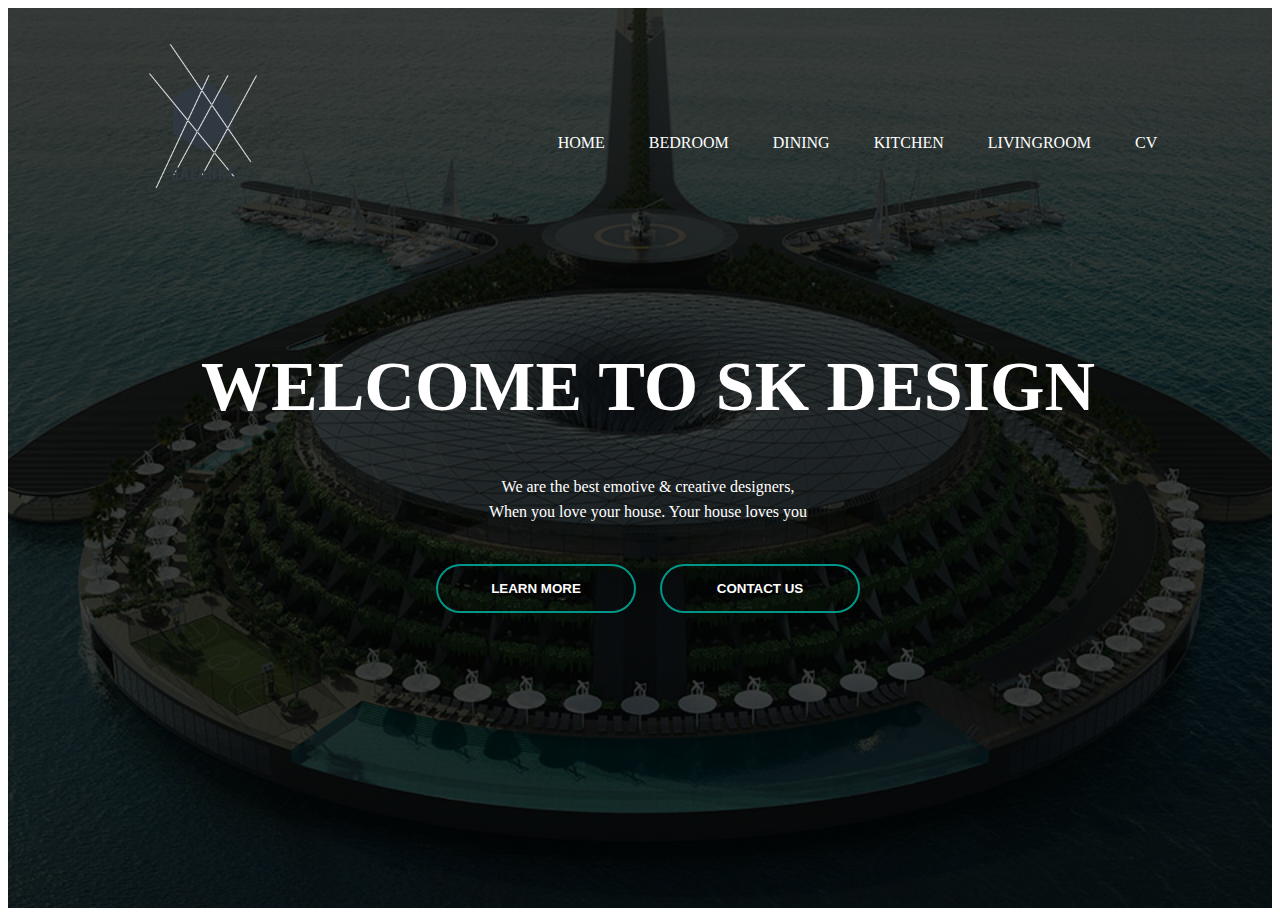
<file: index.html>
<!DOCTYPE html>
<html>
<head>
	<title>index</title>
	<link rel="stylesheet" type="text/css" href="style.css">
</head>
<body>
	<div class="banner">
		<div class="navbar">
			<img src="favicon.png" class="logo">
			<ul>
				<li><a href="index.html">Home</a></li>
				<li><a href="Bedroom/Bedroom.html">Bedroom</a></li>
				<li><a href="Dining/Dining.html">Dining</a></li>
				<li><a href="Kitchen/Kitchen.html">Kitchen</a></li>
				<li><a href="livingroom/livingroom.html">Livingroom</a></li>
				<li><a href="cv/cv.html">CV</a></li>
			</ul>
		</div>
	<div class="content">
			<h1>WELCOME TO SK DESIGN</h1>
			<p>We are the best emotive & creative designers,
				<br>When you love your house. Your house loves you</p>
			<div>
				<button type="button" onclick="location.href='learn more/learnmore.html'"><span></span>LEARN MORE</button>
				<button type="button" onclick="location.href='contact/contact.html'"><span></span>CONTACT US</button>
			</div>
	</div>


</html>
</file>
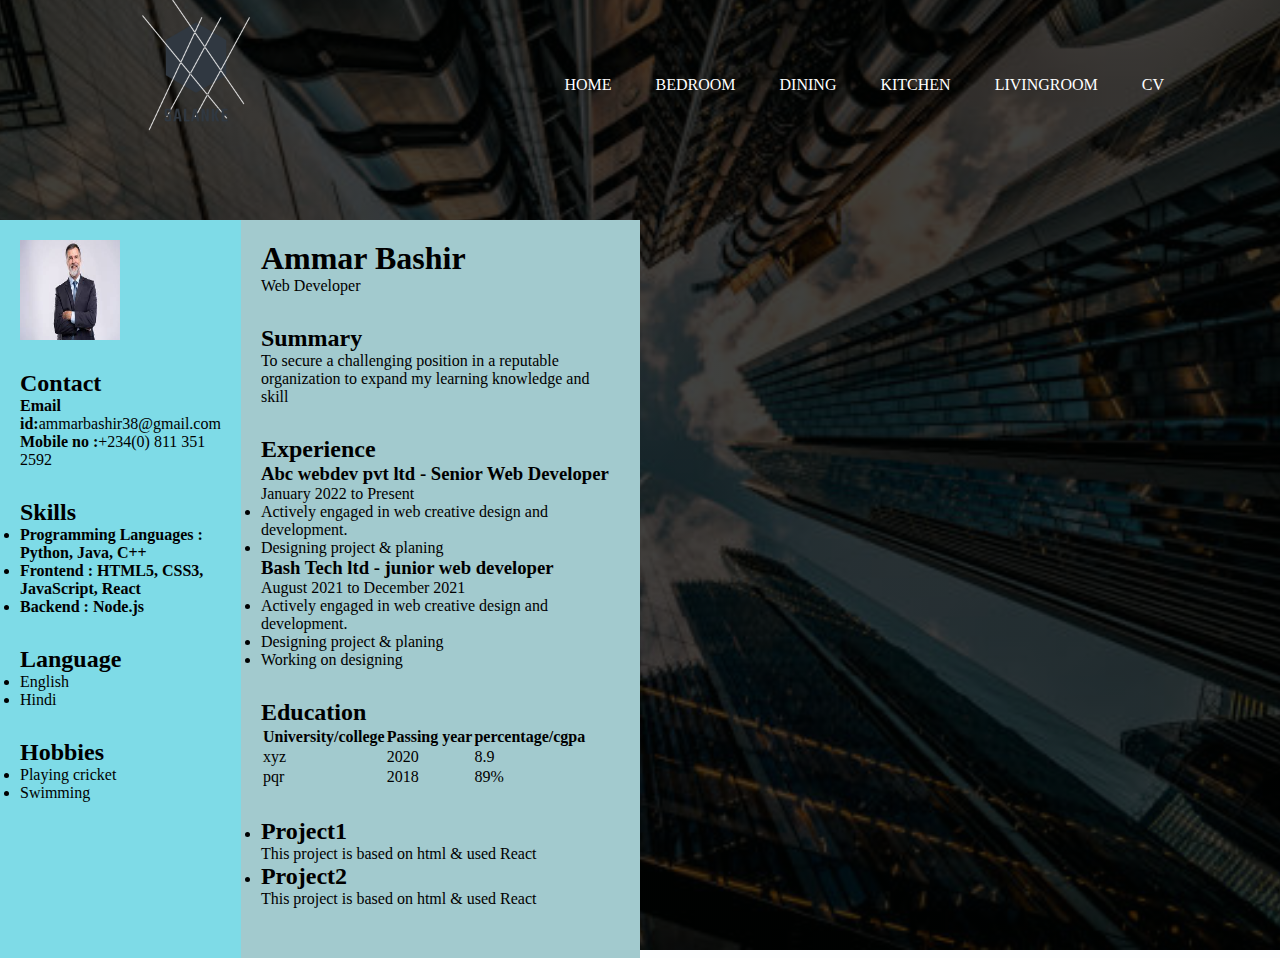
<file: cv/cv.html>
<!doctype.html>

 <html lang="eng">

 <head>
     <meta charset="UTF-8">
	 <meta http-equiv="X-UA-Compatible" content="IE=edge">
	 <meta name="viewport"
	       content="width=device-width, initial-scale=1.0">	
		   <link rel="stylesheet" href="cv.css">
</head>
 
<body>
    <div class="banner">
                <div class="navbar">
            <img src="favicon.png" class="logo">
            <ul>
                <li><a href="../index.html">Home</a></li>
                <li><a href="../bedroom/Bedroom.html">Bedroom</a></li>
                <li><a href="../dining/Dining.html">Dining</a></li>
                <li><a href="../Kitchen/Kitchen.html">Kitchen</a></li>
                <li><a href="../livingroom/livingroom.html">Livingroom</a></li>
                <li><a href="cv.html">CV</a></li>
                
            </ul>

        </div>
    <div class="full">
        <div class="left">
            <div class="image">
                <img src="Resume.jpg"

                     alt=""
                     style="width:100px;height:100px;">
            </div>
            <div class="Contact">
                <h2>Contact</h2>
                 
 
<p><b>Email id:</b>ammarbashir38@gmail.com</p>
 
 
 
                 
 
<p><b>Mobile no :</b>+234(0) 811 351 2592</p>
 
 
            </div>
            <div class="Skills">
                <h2>Skills</h2>
                <ul>
                    <li><b>Programming Languages :
                      Python, Java, C++</b></li>
                    <li><b>Frontend : HTML5, CSS3,
                      JavaScript, React</b></li>
                    <li><b>Backend : Node.js</b></li>
                </ul>
            </div>
            <div class="Language">
                <h2>Language</h2>
                <ul>
                    <li>English</li>
                    <li>Hindi</li>
                </ul>
            </div>
            <div class="Hobbies">
                <h2>Hobbies</h2>
                <ul>
                    <li>Playing cricket</li>
                    <li>Swimming</li>
                </ul>
            </div>
        </div>
        <div class="right">
            <div class="name">
                <h1>Ammar Bashir </h1>
            </div>
            <div class="title">
                 
 
<p>Web Developer</p>
 
 
 
            </div>
            <div class="Summary">
                <h2>Summary</h2>
                 
 
<p>To secure a challenging position in a reputable organization to expand my learning knowledge and skill</p>
 
            </div>
            <div class="Experience">
                <h2>Experience</h2>
                <h3>Abc webdev pvt ltd - Senior Web Developer</h3>
                 
 
<p>January 2022 to Present</p>
 
 
 
                <ul>
                    <li>Actively engaged in web creative
                      design and development.</li>
                    <li>Designing project & planing</li>
                </ul>
                <h3>Bash Tech ltd - junior web developer</h3>
                 
 
<p>August 2021 to December 2021</p>
 
 
 
                <ul>
                    <li>Actively engaged in web creative
                      design and development.</li>
                    <li>Designing project & planing</li>
                    <li>Working on designing</li>
                </ul>
            </div>
            <div class="Education">
                <h2>Education</h2>
                <table>
                    <tr>
                        <th>University/college  </th>
                        <th>Passing year  </th>
                        <th>percentage/cgpa</th>
                    </tr>
                    <tr>
                        <td>xyz</td>
                        <td>2020</td>
                        <td>8.9</td>
                    </tr>
                    <tr>
                        <td>pqr</td>
                        <td>2018</td>
                        <td>89%</td>
                    </tr>
                </table>
            </div>
            <div class="project">
                <ul>
                    <li>
                        <h2>Project1</h2>
                         
 
<p>This project is based on html
                          & used React</p>
 
 
 
                    </li>
                    <li>
                        <h2>Project2</h2>
                         
 
<p>This project is based on html
                          & used React</p>
 
 
 
                    </li>
                </ul>
            </div>
        </div>
    </div>
</body>
 
</html>
</file>
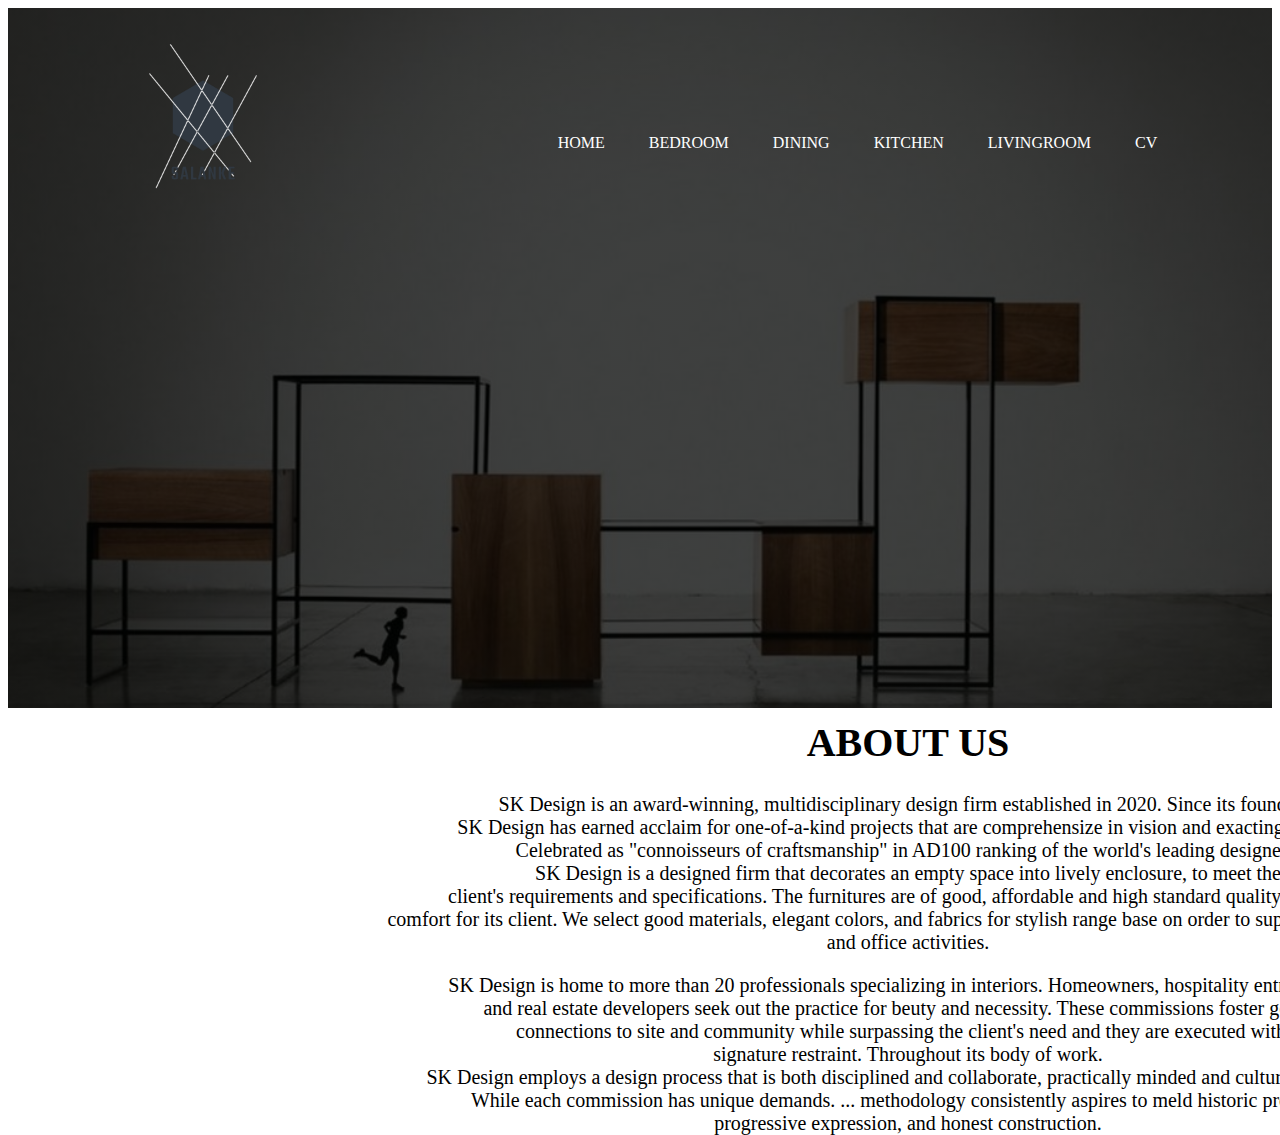
<file: learn more/learnmore.html>
<!DOCTYPE html>
<html>
<head>
	<title>index</title>
	<link rel="stylesheet" type="text/css" href="style.css">
</head>
<body>
	<div class="banner">
		<div class="navbar">
			<img src="favicon.png" class="logo">
			<ul>
				<li><a href="../my project/index.html">Home</a></li>
				<li><a href="../Bedroom/Bedroom.html">Bedroom</a></li>
				<li><a href="../Dining/Dining.html">Dining</a></li>
				<li><a href="../Kitchen/Kitchen.html">Kitchen</a></li>
				<li><a href="../livingroom/livingroom.html">Livingroom</a></li>
				<li><a href="../cv/cv.html">CV</a></li>
			</ul>
		</div>
		<br><br><br><br><br><br><br><br><br><br><br><br><br><br><br><br><br><br><br><br><br><br><br>
	<div class="bottom">
		<h1>ABOUT US</h1>
		<p>SK Design is an award-winning, multidisciplinary design firm established in 2020. Since its founding, <br>SK Design has earned acclaim for one-of-a-kind projects that are comprehensize in vision and exacting in detail. <br>Celebrated as "connoisseurs of craftsmanship" in AD100 ranking of the world's leading designers.<br>SK Design is a designed firm that decorates an empty space into lively enclosure, to meet the <br>client's requirements and specifications. The furnitures are of good, affordable and high standard quality to provide <br>comfort for its client. We select good materials, elegant colors, and fabrics for stylish range base on order to support various home <br>and office activities.
		</p>
		<p> SK Design is home to more than 20 professionals specializing in interiors. Homeowners, hospitality entrepreneurs, <br>and real estate developers seek out the practice for beuty
			and necessity. These commissions foster genuine<br> connections to site and community while surpassing the client's need and they are executed with a<br> signature restraint. Throughout its body of work. <br>SK Design employs a design process that is both disciplined and collaborate, practically minded and culturally resonant.<br>
			While each commission has unique demands. ... methodology consistently aspires to meld historic precedent,<br>progressive expression, and honest construction.
		</p>
	</div>
</body>
</html
</file>
<file: style.css>
{
	margin: 0;
	padding: 0;
	font-family: sans-serif;
}
.banner{
	width: 100%;
	height: 100vh;
	background-image: linear-gradient(rgba(0,2,1,0.75),rgba(0,2,1,0.75)),url(building.jpg);
	background-size: cover;
	background-position: center;
}
.navbar{
	width: 85%;
	margin: auto;
	padding: 35px 0;
	display: flex;
	align-items: center;
	justify-content: space-between;
}
.logo{
	width: 200px;
	cursor: pointer;
}
.navbar ul li{
	list-style: none;
	display: inline-block;
	margin: 0 20px;
	position: relative;
}

.navbar ul li a{
	text-decoration: none;
	color: #fff;
	text-transform: uppercase;
}
.navbar ul li::after{
	contnet: '';
	height: 3px;
	width: 100%;
	background: #009688;
	position: absolute;
	left: 0;
	bottom: -10px;
	transition: 0.5s;
}
.navbar ul li:hover::after{
	width: 100%;
}
.content{
	width: 100%;
	position: absolute;
	top: 50%;
	transform: translateY(-50%);
	text-align: center;
	color: #fff;
}
.content h1{
	font-size: 70px;
	margin-top: 80px;
}
.content p{
	margin: 20px auto;
	font-weight: 100;
	line-height: 25px;
}
button{
	width: 200px;
	padding: 15px 0;
	text-align: center;
	margin: 20px 10px;
	border-radius: 25px;
	font-weight: bold;
	border: 2px solid #009688;
	background: transparent;
	color: #fff;
	cursor: pointer;
	position: relative;
	overflow: hidden;
}

span{
	background: #009688;
	height: 100%;
	width: 0%;
	border-radius: 25px;
	position: absolute;
	left: 0;
	bottom: 0;
	z-index: -1;
	transition: 0.5s;
}
button:hover span{
	width: 180px;
}
button:hover{
	border: none;
}
</file>
<file: cv/cv.css>
/* Write CSS Here */
.banner{
    width: 100%;
    height: 1000px;
    background-image: linear-gradient(rgba(0,2,1,0.75),rgba(0,2,1,0.75)),url(building1.jpg);
    background-size: cover;
    background-position: center;
}
.navbar{
    width: 85%;
    margin: auto;
    padding: 35px 0;
    display: flex;
    align-items: center;
    justify-content: space-between;
}
.logo{
    width: 200px;
    cursor: pointer;
}
.navbar ul li{
    list-style: none;
    display: inline-block;
    margin:0 20px;
    position: relative;
}

.navbar ul li a{
    text-decoration: none;
    color: #fff;
    text-transform: uppercase;
}
.navbar ul li::after{
    contnet: '';
    height: 3px;
    width: 100%;
    background: #009688;
    position: absolute;
    left: 0;
    bottom: -10px;
    transition: 0.5s;
}
.navbar ul li:hover::after{
    width: 100%;
    }
* {
    margin: 0;
    padding: 0;
    box-sizing: border-box;
}
body {
    background-color: rgb(253, 254, 255);
    display: flex;
    justify-content: center;
    align-items: center;
}
.full {
    width: 50%;
    max-width: 1000px;
    min-height: 100px;
    background-color: rgb(245, 239, 231);
    margin: 0px;
    display: grid;
    grid-template-columns: 2fr 4fr;
}
.left {
    position: initial;
    background-color: rgb(126, 219, 231);
    padding: 20px;
 
}
.right {
    position: initial;
    background-color: rgb(162, 202, 206);
    padding: 20px;
 
}
.image, .Contact, .Skills, .Language, .Hobbies, .title,
.Summary, .Experience, .Education, .project {
    margin-bottom: 30px;
}
.h2 {
    background-color: rgb(4, 96, 150);
}
</file>
<file: learn more/style.css>
.banner{
	width: 100%;
	height: 700px;
	background-image: linear-gradient(rgba(0,2,1,0.75),rgba(0,2,1,0.75)),url(1.jpg);
	background-size: cover;
	background-position: center;
}
.navbar{
	width: 85%;
	margin: auto;
	padding: 35px 0;
	display: flex;
	align-items: center;
	justify-content: space-between;
}
.logo{
	width: 200px;
	cursor: pointer;
}
.navbar ul li{
	list-style: none;
	display: inline-block;
	margin: 0 20px;
	position: relative;
}

.navbar ul li a{
	text-decoration: none;
	color: #fff;
	text-transform: uppercase;
}
.navbar ul li::after{
	contnet: '';
	height: 3px;
	width: 100%;
	background: #009688;
	position: absolute;
	left: 0;
	bottom: -10px;
	transition: 0.5s;
}
.navbar ul li:hover::after{
	width: 100%;
}
.bottom{
	width: 1800px;
	text-align: center;
	font-family: cursive;
	font-size: 20px;
}
</file>
